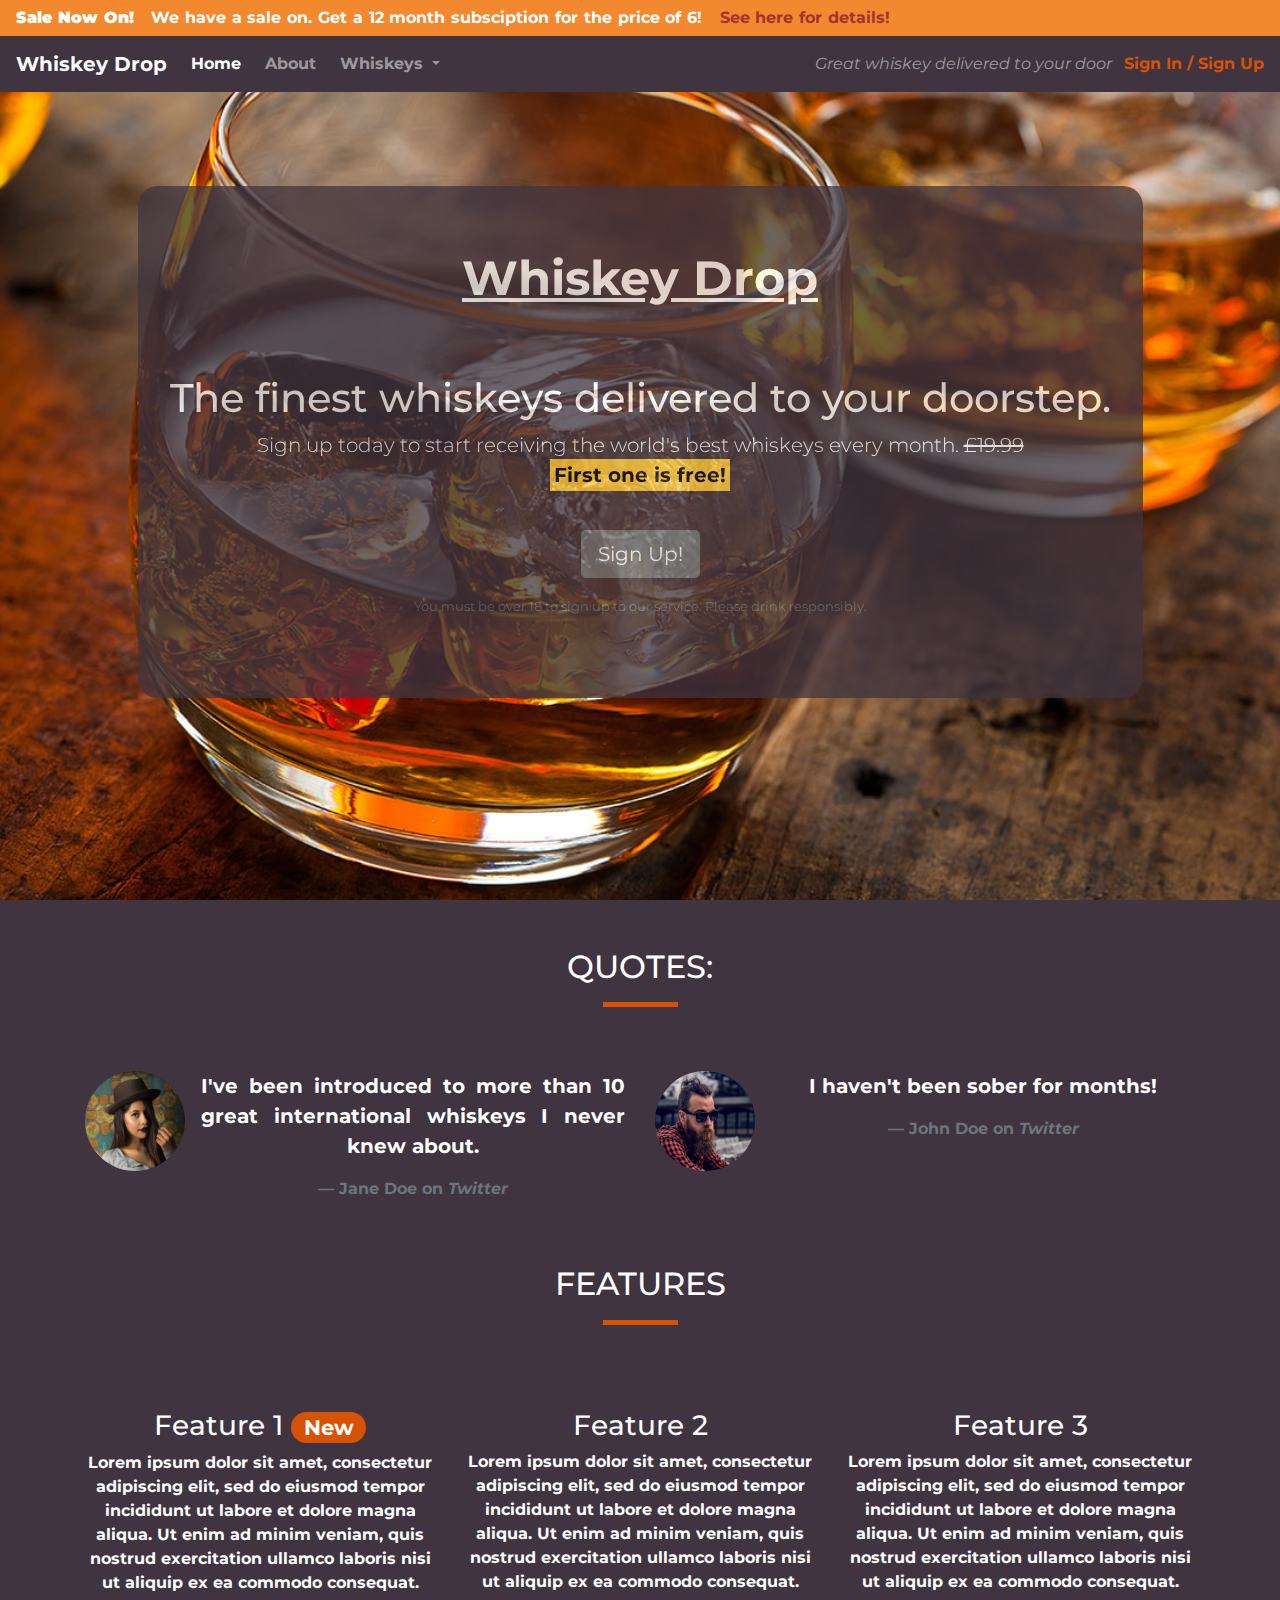
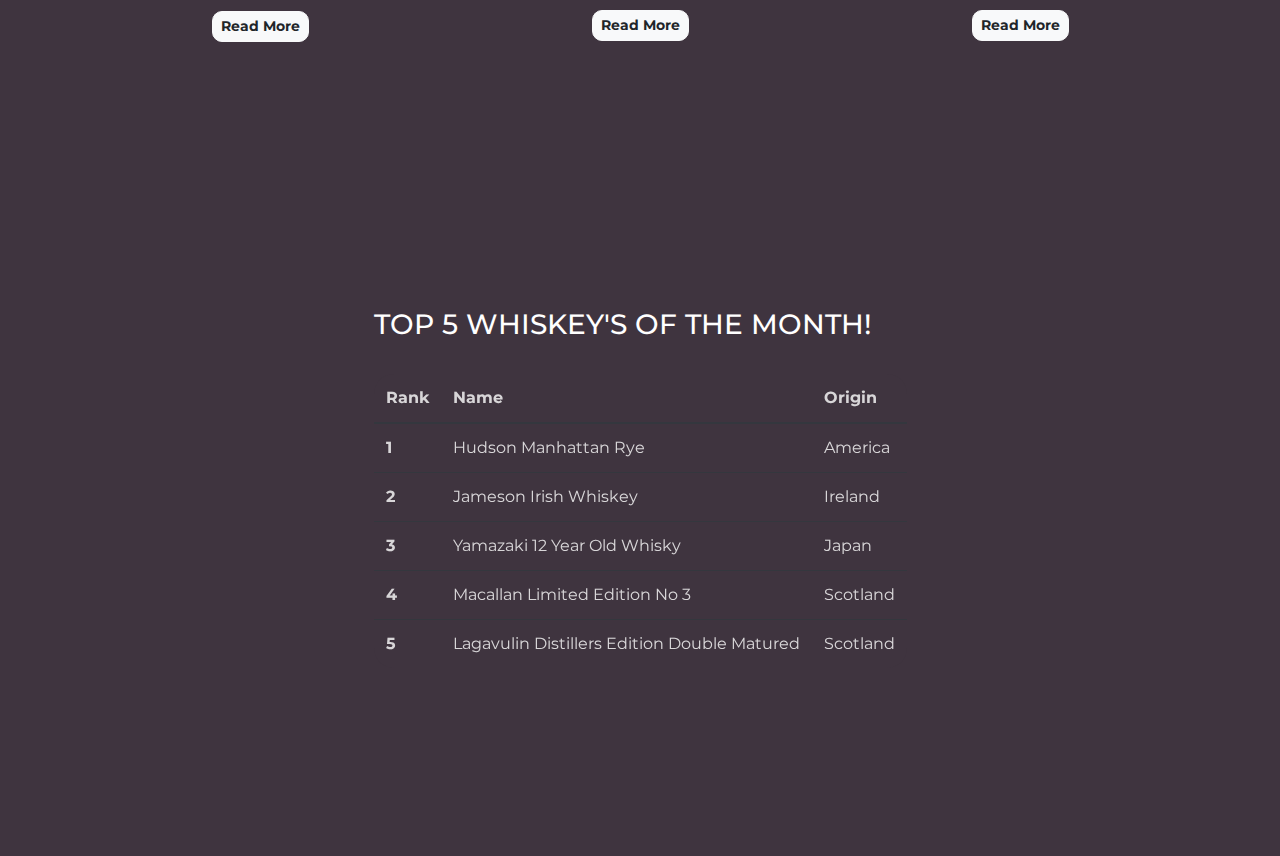
<file: index.html>
<!DOCTYPE html>
<html lang="en-us">

<head>
    <meta charset="utf-8">
    <meta name="viewport" content="width=device-width, initial-scale=1.0">
    <title>Whiskey Drop | Taste a new whiskey every month</title>
    <link rel="stylesheet" href="https://maxcdn.bootstrapcdn.com/bootstrap/4.1.3/css/bootstrap.min.css">
    <link rel="stylesheet" href="https://use.fontawesome.com/releases/v5.6.1/css/all.css" integrity="sha384-gfdkjb5BdAXd+lj+gudLWI+BXq4IuLW5IT+brZEZsLFm++aCMlF1V92rMkPaX4PP" crossorigin="anonymous">
    <link href="https://fonts.googleapis.com/css?family=Montserrat&display=swap" rel="stylesheet">
    <link rel="stylesheet" href="CSS/style.css" type="text/css" />
</head>

<body>
    <!-- Nav-alert -->
    <div class="container-fluid navalert-container">
        <div class="container-fluid alert-container">
            <div class="row d-none d-sm-block">
                <div class="col-12">
                    <div class="alert alert-warning">
                        <strong>Sale Now On!</strong>&nbsp&nbsp We have a sale on. Get a 12 month subsciption for the price of 6! &nbsp <a class="a1" href="">See here for details!</a>
                    </div>
                </div>
            </div>
        </div>
        <!-- Nav -->
        <nav class="navbar navbar-dark navbar-expand-sm bg-dark">
            <a href="/" class="navbar-brand">Whiskey Drop</a>
            <button class="navbar-toggler ml-auto" type="button" data-toggle="collapse" data-target="#navbarNavDropdown" aria-controls="navbarNavDropdown" aria-expanded="false" aria-label="Toggle navigation">
        <span class="navbar-toggler-icon"></span></button>

            <div class="collapse navbar-collapse" id="navbarNavDropdown">
                <ul class="navbar-nav mr-auto">
                    <li class="active nav-item mr-2"><a class="nav-link" href="/">Home</a></li>
                    <li class="nav-item mr-2"><a class="nav-link" href="">About</a></li>
                    <li class="nav-item dropdown">
                        <a class="nav-link dropdown-toggle" href="#" id="navbarDropdownMenuLink" role="button" data-toggle="dropdown" aria-haspopup="true" aria-expanded="false">
                        Whiskeys
                        </a>
                        <div class="dropdown-menu" aria-labelledby="navbarDropdownMenuLink">
                            <a class="dropdown-item" href="#">Irish</a>
                            <a class="dropdown-item" href="#">Scotch</a>
                            <a class="dropdown-item" href="#">Japanese</a>
                            <a class="dropdown-item" href="#">American</a>

                    </li>
                    <li class="nav-item mr-2 d-block d-sm-none"><a class="nav-link" href="">Sign In / Sign Up</a></li>
                </ul>
                </div>
                <div class="d-none d-md-none d-lg-block">
                    <p class="navbar-text my-auto mr-2"><i>Great whiskey delivered to your door</i></p>
                    <a class="a" href="/login">Sign In / Sign Up</a>
                </div>
        </nav>
        </div>
    </div>
    <!-- Jumbotron -->
    <div class="container-fluid callout-container">
        <div class="row">
            <div class="col-12">
                <section class="jumbotron text-center">
                    <h1 class="jumbotron-header1">Whiskey Drop<br><br></h1>
                    <h1 class="jumbotron-header">The finest whiskeys delivered to your doorstep.</h1>
                    <p class="lead">Sign up today to start receiving the world's best whiskeys every month.
                        <s class="d-none d-sm-inline">£19.99</s>
                        <span class="d-inline d-sm-none"><br></span>
                        <br><strong><mark>First one is free!</mark></strong></p><br>
                    <p>
                        <button class="btn btn-lg btn-secondary" data-toggle="modal" data-target="#signUpModal">
                        Sign Up!
                        </button>
                    </p>
                    <p class="text-muted"><small>You must be over 18 to sign up to our service. Please drink responsibly.</small>
                    </p>
                </section>
            </div>
        </div>
    </div>
    <!-- Quotes -->
    <div class="container quotes-container">
        <section class="quotes">
            <div class="row">
                <div class="col-12 my-5">
                    <h2 class="text-uppercase">Quotes:</h2>
                    <hr class="block-divider">
                </div>
            </div>
            <div class="row ">
                <div class="col-12 col-md-6">
                    <div class="media">
                        <div class="d-none d-sm-block">
                            <img src="images/girl-image.png" class="rounded-circle mr-3" height=100 width=100>
                        </div>
                        <div class="media-body">
                            <blockquote class="blockquote">
                                <p>I've been introduced to more than 10 great international whiskeys I never knew about.</p>
                                <footer class="blockquote-footer">Jane Doe on <cite title="Twitter">Twitter</cite></footer>
                            </blockquote>
                        </div>
                    </div>
                </div>
                <div class="col-12 col-md-6">
                    <div class="media">
                        <div class="d-none d-sm-block">
                            <img src="images/guy-image.png" class="rounded-circle mr-3" height=100 width=100>
                        </div>
                        <div class="media-body">
                            <blockquote class="blockquote">
                                <p>I haven't been sober for months!</p>
                                <footer class="blockquote-footer">John Doe on <cite title="Twitter">Twitter</cite></footer>
                            </blockquote>
                        </div>
                    </div>
                </div>
            </div>
        </section>

    </div>
    <!-- Features -->
    <div class="container features-container">
        <section class="features">
            <div class="row">
                <div class="col-12 my-5">
                    <h2 class="text-uppercase">Features</h2>
                    <hr class="block-divider">
                </div>
            </div>
            <div class="row">
                <div class="col-12 col-md-6 col-lg-4">
                    <div class="feature ">
                        <h3><i class="fas fa-gift d-none d-sm-block"></i>Feature 1&nbsp<span class="badge badge-pill badge-secondary">New</span></h3>
                        <p>Lorem ipsum dolor sit amet, consectetur adipiscing elit, sed do eiusmod tempor incididunt ut labore et dolore magna aliqua. Ut enim ad minim veniam, quis nostrud exercitation ullamco laboris nisi ut aliquip ex ea commodo consequat.
                        </p>
                        <p><a class="btn btn-sm btn-light " href="#">Read More</a></p>
                    </div>
                </div>
                <div class="col-12 col-md-6 col-lg-4 ">
                    <div class="feature">
                        <h3><i class="fas fa-credit-card d-none d-sm-block"></i>Feature 2</h3>
                        <p>Lorem ipsum dolor sit amet, consectetur adipiscing elit, sed do eiusmod tempor incididunt ut labore et dolore magna aliqua. Ut enim ad minim veniam, quis nostrud exercitation ullamco laboris nisi ut aliquip ex ea commodo consequat.
                        </p>
                        <p><a class="btn btn-sm btn-light" href="#">Read More</a></p>
                    </div>
                </div>
                <div class="col-12 d-md-none d-lg-block col-lg-4">
                    <div class="feature">
                        <h3><i class="fas fa-times-circle d-none d-sm-block"></i>Feature 3</h3>
                        <p>Lorem ipsum dolor sit amet, consectetur adipiscing elit, sed do eiusmod tempor incididunt ut labore et dolore magna aliqua. Ut enim ad minim veniam, quis nostrud exercitation ullamco laboris nisi ut aliquip ex ea commodo consequat.
                        </p>
                        <p><a class="btn btn-sm btn-light" href="#">Read More</a></p>
                    </div>
                </div>
            </div>
        </section>
    </div>
    <br>
    <!-- Favourites -->
    <div class="container-fluid favourites-container">
        <div class="row">
            <div class="col-12 my-5">
                <section>
                    <table class="table table-dark">
                        <thead>
                            <h3 class="text-uppercase">Top 5 Whiskey's of the Month!</h3>
                            <br>
                            <tr>
                                <th scope="col">Rank</th>
                                <th scope="col">Name</th>
                                <th scope="col">Origin</th>
                            </tr>
                        </thead>
                        <tbody>
                            <tr>
                                <th scope="row">1</th>
                                <td>Hudson Manhattan Rye</td>
                                <td>America</td>
                            </tr>
                            <tr>
                                <th scope="row">2</th>
                                <td>Jameson Irish Whiskey</td>
                                <td>Ireland</td>
                            </tr>
                            <tr>
                                <th scope="row">3</th>
                                <td>Yamazaki 12 Year Old Whisky</td>
                                <td>Japan</td>
                            </tr>
                            <tr>
                                <th scope="row">4</th>
                                <td>Macallan Limited Edition No 3</td>
                                <td>Scotland</td>
                            </tr>
                            <tr>
                                <th scope="row">5</th>
                                <td>Lagavulin Distillers Edition Double Matured</td>
                                <td>Scotland</td>
                            </tr>
                        </tbody>
                    </table>
                </section>
            </div>
        </div>
    </div>
    <!-- Modal -->
    <div class="modal" tabindex="-1" role="dialog" id="signUpModal">
        <div class="modal-dialog" role="document">
            <div class="modal-content">
                <div class="modal-header">
                    <h5 class="modal-title">Sign Up To Whiskey Drop!</h5>
                    <button type="button" class="close" data-dismiss="modal" aria-label="Close">
          <span aria-hidden="true">&times;</span>
        </button>
                </div>
                <div class="modal-body">
                    <form>
                        <div class="form-group">
                            <label for="exampleInputEmail1">Email address</label>
                            <input type="email" class="form-control" id="exampleInputEmail1" aria-describedby="emailHelp" placeholder="Enter email">
                            <small id="emailHelp" class="form-text text-muted">We'll never share your email with anyone else.</small>
                        </div>
                        <div class="form-group">
                            <label for="password">Password</label>
                            <input type="password" class="form-control" id="password" placeholder="Password">
                        </div>
                        <div class="form-group">
                            <label for="repeatPassword">Repeat Password</label>
                            <input type="password" class="form-control" id="repeatPassword" placeholder="Repeat Password">
                        </div>
                        <button type="submit" class="btn btn-secondary">Submit</button>
                    </form>
                </div>
            </div>
        </div>
    </div>
</body>
<script src="https://code.jquery.com/jquery-3.3.1.slim.min.js " integrity="sha384-q8i/X+965DzO0rT7abK41JStQIAqVgRVzpbzo5smXKp4YfRvH+8abtTE1Pi6jizo " crossorigin="anonymous "></script>
<script src="https://cdnjs.cloudflare.com/ajax/libs/popper.js/1.14.7/umd/popper.min.js " integrity="sha384-UO2eT0CpHqdSJQ6hJty5KVphtPhzWj9WO1clHTMGa3JDZwrnQq4sF86dIHNDz0W1 " crossorigin="anonymous "></script>
<script src="https://stackpath.bootstrapcdn.com/bootstrap/4.3.1/js/bootstrap.min.js " integrity="sha384-JjSmVgyd0p3pXB1rRibZUAYoIIy6OrQ6VrjIEaFf/nJGzIxFDsf4x0xIM+B07jRM " crossorigin="anonymous "></script>

</html>
</file>
<file: CSS/style.css>
body {
    font-family: 'Montserrat', sans-serif;
    background-color: #3F343F;
}

/* Nav */

.navbar {
    background-color: #3F343F!important;
}

.a {
    color: #D85204;
    text-decoration: none;
    background-color: transparent;
    font-weight: bold;
}

.a1 {
    color: #A53131;
    text-decoration: none;
    background-color: transparent;
    font-weight: bold;
}

.a1:hover {
    color: #D85204;
}

.a:hover {
    color: #F24C26;
}

.navbar-brand {
    font-weight: bold;
}

.navalert-container {
    position: absolute;
    top: 0;
    left: 0;
    z-index: 1;
    padding-left: 0;
    padding-right: 0;
}



.navbar {
    margin-bottom: 0;
    width: 100%;
    background-color: #3F343F;
    border: 0;
}



.navbar .navbar-toggler {
    border: 0;
}


.navbar .navbar-brand {
    font-weight: bold;
}

.navbar .navbar-nav a {
    font-weight: bold;
}


.dropdown-item {
    color: #3F343F;
}

.dropdown-item:hover {
    background-color: #D6C9C1;
}


/* Containers */

/*
.container-wrapper {}

.container-wrapper--red {
    background-color: #f05f40;
    color: white;
}
*/

.alert-container {
    padding: 0;
}

.alert-warning {
    border-radius: 0;
    margin-bottom: 0;
    padding: 5px 15px;
    background-color: #F2892E;
    border-color: #F2892E;
    color: white;
    font-weight: bold;
    word-spacing: 0.05em;
}

.callout-container {
    height: 100vh;
    background: url('../images/bourbon-on-the-rocks.jpg') no-repeat center center fixed;
    -webkit-background-size: cover;
    -moz-background-size: cover;
    -o-background-size: cover;
    background-size: cover;

    display: flex;
    align-items: center;
    justify-content: center;

    position: relative;
}

/* center center =bottom right*/

.callout-container .mark,
mark {
    background-color: #ffce3b;
    font-weight: bold;
}

/*
.content-container {
    padding-top: 75px;
    padding-bottom: 75px;
}*/

.quotes-container {
    background-color: #3F343F;
    color: white;
    font-weight: bold;
    background-size: cover;
    display: flex;
    align-items: center;
    justify-content: center;
    text-align-last: center;
    text-align: justify;
    position: relative;

}

.features-container {
    color: white;
    font-weight: bold;
    text-align-last: center;
    text-align: justify;
}


/* Features*/

.features .btn {
    border-radius: 10px;
    font-weight: bold;
}


.feature {
    text-align: center;
    margin-bottom: 40px;
}

.feature i {
    margin-bottom: 20px;
    font-size: 45px;
    line-height: 45px;
}


.badge-secondary {
    background-color: #D85204;
}

/* Block dividers */

.block-divider {
    width: 75px;
    height: 5px;
    border: 0;
    background-color: #D85204;
}



/* Favourites */

.favourites-container {
    margin-top: 30px;
    display: flex;
    align-items: center;
    justify-content: center;
    height: 80vh;
    color: white;
    background: url('../images/whisky-glass.jpg') no-repeat center center fixed;
    -webkit-background-size: cover;
    -moz-background-size: cover;
    -o-background-size: cover;
    background-size: cover;

}

.table-dark {
    background-color: #3F343F;
    opacity: 0.8;
    border-radius: 20px;
    border-color: transparent;
    border: hidden;
}

/* Jumbotron*/

.jumbotron {
    background-color: #3F343F;
    opacity: 0.75;
    margin-top: 1em;
    border-radius: 20px;
    color: white;
}


.jumbotron text-center jumbotron-header {
    color: white;
    font-weight: bold;
    margin-bottom: 30px;
}

.jumbotron-header1 {
    color: white;
    font-weight: bolder;
    text-shadow: 2px 2px 2px #3F343F;
    font-size: 3em;
    text-decoration: underline;
}

@media (min-width:760px) {

    .jumbotron:hover {
        font-size: 1.5em;
        transition-duration: 2s;
        transition-timing-function: ease-in-out;
        opacity: 0.85;
    }

}
</file>
